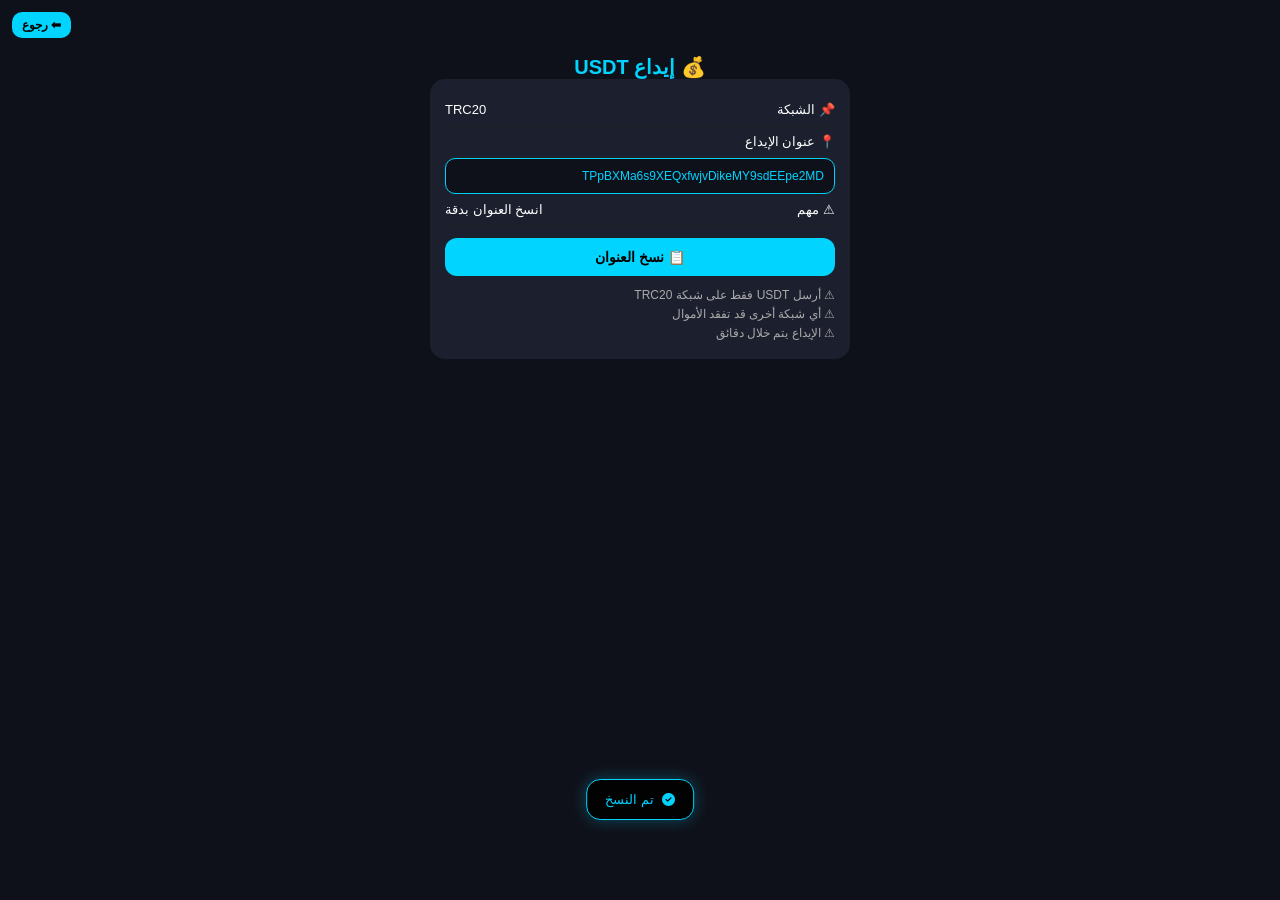
<file: templates/deposit.html>
<!DOCTYPE html>
<html lang="ar" dir="rtl">
<head>
<meta charset="UTF-8">
<meta name="viewport" content="width=device-width, initial-scale=1.0">
<title>إيداع</title>

<style>
body{
    margin:0;
    font-family:Arial;
    background:#0f111a;
    color:white;
}

/* back */
.back{
    position:fixed;
    top:12px;
    left:12px;
    background:#00d4ff;
    color:black;
    padding:6px 10px;
    border-radius:10px;
    text-decoration:none;
    font-size:12px;
    font-weight:bold;
}

/* container */
.container{
    max-width:420px;
    margin:auto;
    padding:15px;
}

.title{
    text-align:center;
    font-size:20px;
    margin-top:40px;
    font-weight:bold;
    color:#00d4ff;
}

/* card */
.card{
    background:#1b1f2e;
    padding:15px;
    border-radius:15px;
}

/* row */
.row{
    display:flex;
    justify-content:space-between;
    padding:8px 0;
    border-bottom:1px solid #222;
    font-size:13px;
}

/* wallet box */
.wallet{
    background:#0f111a;
    border:1px solid #00d4ff;
    padding:10px;
    border-radius:10px;
    font-size:12px;
    word-break:break-all;
    color:#00d4ff;
}

/* button */
button{
    width:100%;
    padding:11px;
    margin-top:12px;
    border:none;
    border-radius:12px;
    font-size:14px;
    cursor:pointer;
    background:#00d4ff;
    color:black;
    font-weight:bold;
}

/* small text */
.small{
    font-size:12px;
    color:#aaa;
    margin-top:10px;
    line-height:1.6;
}

/* ===== TOAST ===== */
#toast{
    position:fixed;
    bottom:80px;
    left:50%;
    transform:translateX(-50%);
    background:rgba(0,0,0,0.85);
    color:#00d4ff;
    padding:12px 18px;
    border-radius:14px;
    font-size:13px;
    display:none;
    border:1px solid #00d4ff;
    box-shadow:0 0 15px rgba(0,212,255,0.3);
    display:flex;
    align-items:center;
    gap:8px;
    animation:fadeIn 0.3s ease;
}

#toast i{
    color:#00d4ff;
}

@keyframes fadeIn{
    from{opacity:0; transform:translateX(-50%) translateY(10px);}
    to{opacity:1; transform:translateX(-50%) translateY(0);}
}
</style>

<!-- Font Awesome للأيقونة -->
<link rel="stylesheet" href="https://cdnjs.cloudflare.com/ajax/libs/font-awesome/6.5.1/css/all.min.css">

</head>

<body>

<a class="back" href="/">⬅ رجوع</a>

<div class="container">

    <div class="title">💰 إيداع USDT</div>

    <div class="card">

        <div class="row">
            <span>📌 الشبكة</span>
            <span>TRC20</span>
        </div>

        <div class="row">
            <span>📍 عنوان الإيداع</span>
        </div>

        <!-- wallet address -->
        <div class="wallet">
            TPpBXMa6s9XEQxfwjvDikeMY9sdEEpe2MD
        </div>

        <div class="row">
            <span>⚠ مهم</span>
            <span>انسخ العنوان بدقة</span>
        </div>

        <button onclick="copyAddress()">📋 نسخ العنوان</button>

        <div class="small">
            ⚠ أرسل USDT فقط على شبكة TRC20<br>
            ⚠ أي شبكة أخرى قد تفقد الأموال<br>
            ⚠ الإيداع يتم خلال دقائق
        </div>

    </div>

</div>

<!-- toast -->
<div id="toast">
    <i class="fa-solid fa-circle-check"></i>
    <span id="toastText">تم النسخ</span>
</div>

<!-- صوت -->
<audio id="copySound">
    <source src="https://assets.mixkit.co/sfx/preview/mixkit-interface-click-1126.mp3" type="audio/mpeg">
</audio>

<script>
function showToast(msg){
    let t = document.getElementById("toast");
    let text = document.getElementById("toastText");

    text.innerText = msg;
    t.style.display = "flex";

    setTimeout(()=>{
        t.style.display = "none";
    }, 2000);
}

function copyAddress(){
    navigator.clipboard.writeText("TPpBXMa6s9XEQxfwjvDikeMY9sdEEpe2MD");

    // صوت
    let sound = document.getElementById("copySound");
    sound.currentTime = 0;
    sound.play();

    // إشعار
    showToast("تم نسخ العنوان بنجاح");
}
</script>

</body>
</html>
</file>
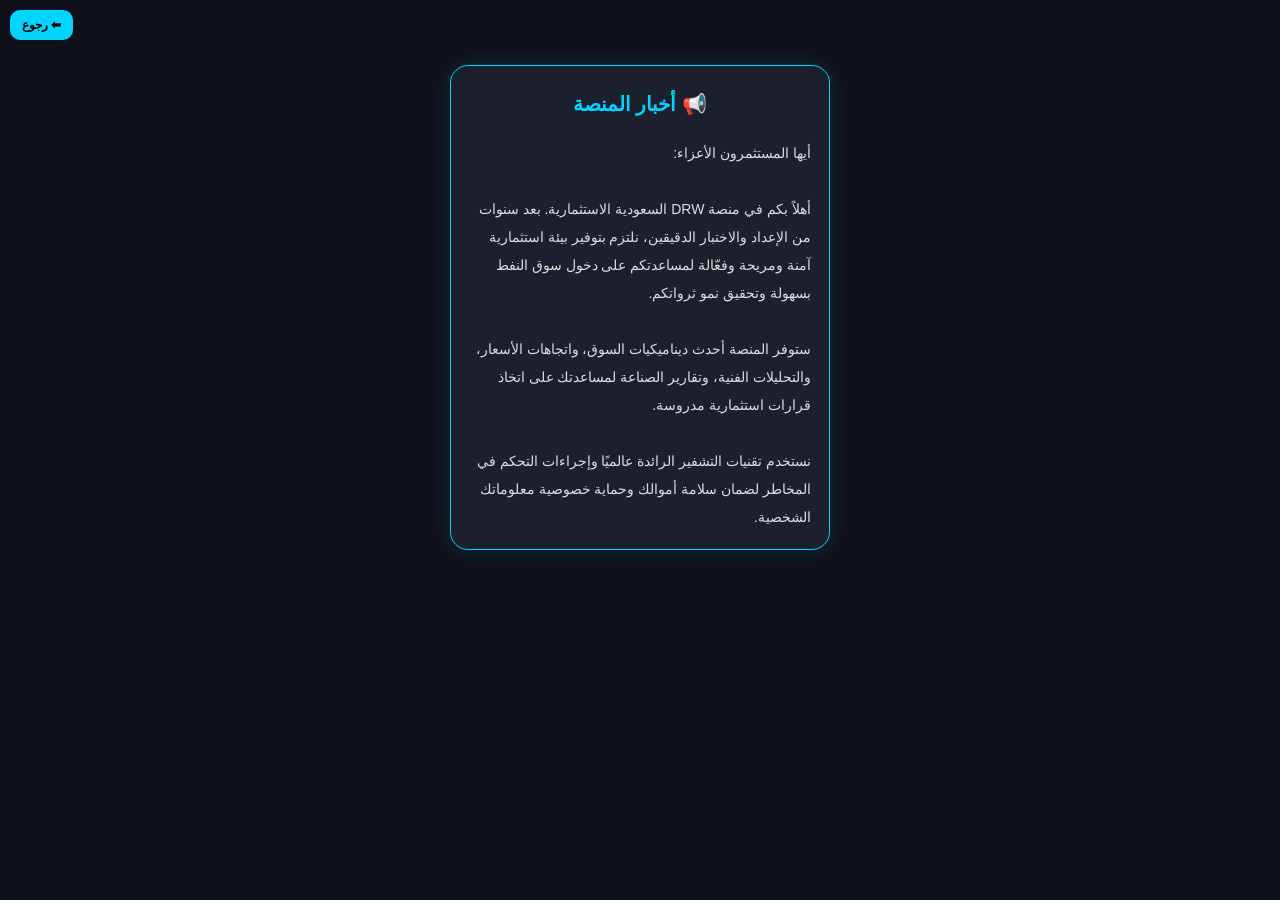
<file: templates/tasks.html>
<!DOCTYPE html>
<html lang="ar" dir="rtl">
<head>
<meta charset="UTF-8">
<meta name="viewport" content="width=device-width, initial-scale=1.0">
<title>الأخبار</title>

<style>

body{
    margin:0;
    font-family:Arial;
    background:#0f111a;
    color:white;
}

/* back */
.back{
    position:fixed;
    top:10px;
    left:10px;
    background:#00d4ff;
    color:black;
    padding:8px 12px;
    border-radius:10px;
    text-decoration:none;
    font-size:12px;
    font-weight:bold;
}

/* container */
.container{
    max-width:380px;
    margin:auto;
    padding:15px;
}

/* news box */
.news{
    background:#1b1f2e;
    border:1px solid #00d4ff;
    border-radius:18px;
    padding:18px;
    margin-top:50px;
    line-height:2;
    font-size:14px;
    color:#ddd;
    box-shadow:0 0 20px rgba(0,212,255,0.15);
}

.title{
    text-align:center;
    color:#00d4ff;
    font-size:20px;
    margin-bottom:15px;
    font-weight:bold;
}

</style>
</head>

<body>

<a class="back" href="/">⬅ رجوع</a>

<div class="container">

<div class="news">

<div class="title">📢 أخبار المنصة</div>

أيها المستثمرون الأعزاء:<br><br>

أهلاً بكم في منصة DRW السعودية الاستثمارية.
بعد سنوات من الإعداد والاختبار الدقيقين،
نلتزم بتوفير بيئة استثمارية آمنة ومريحة وفعّالة
لمساعدتكم على دخول سوق النفط بسهولة وتحقيق نمو ثرواتكم.<br><br>

ستوفر المنصة أحدث ديناميكيات السوق،
واتجاهات الأسعار، والتحليلات الفنية،
وتقارير الصناعة لمساعدتك على اتخاذ
قرارات استثمارية مدروسة.<br><br>

نستخدم تقنيات التشفير الرائدة عالميًا
وإجراءات التحكم في المخاطر لضمان
سلامة أموالك وحماية خصوصية معلوماتك الشخصية.

</div>

</div>

</body>
</html>
</file>
